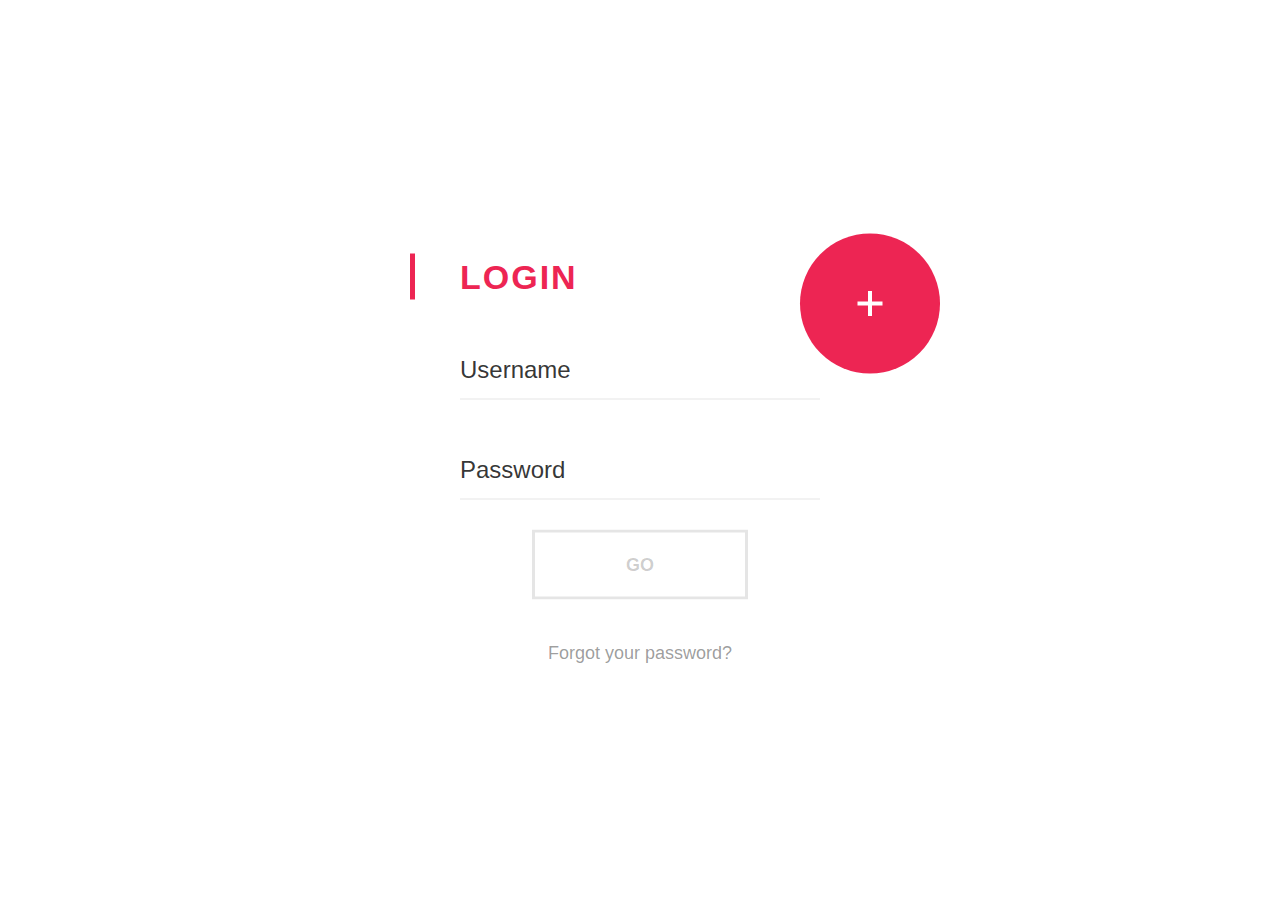
<file: Index.html>
<!DOCTYPE html>
<html lang="en">
<head>
    <meta charset="UTF-8">
    <meta http-equiv="X-UA-Compatible" content="IE=edge">
    <meta name="viewport" content="width=device-width, initial-scale=1.0">
    <link rel="stylesheet" href="style.css">
    <link rel="stylesheet"
     href="https://stackpath.bootstrapcdn.com/bootstrap/4.3.1/css/bootstrap.min.css" >
     <script src="js"></script>
    <title>Đặt vé phim online</title>
</head>
<body>
    <div class="materialContainer">


        <div class="box">
     
           <div class="title">LOGIN</div>
     
           <div class="input">
              <label for="name">Username</label>
              <input type="text" name="name" id="name">
              <span class="spin"></span>
           </div>
     
           <div class="input">
              <label for="pass">Password</label>
              <input type="password" name="pass" id="pass">
              <span class="spin"></span>
           </div>
     
           <div class="button login">
              <button><span>GO</span> <i class="fa fa-check"></i></button>
           </div>
     
           <a href="" class="pass-forgot">Forgot your password?</a>
     
        </div>
     
        <div class="overbox">
           <div class="material-button alt-2"><span class="shape"></span></div>
     
           <div class="title">REGISTER</div>
     
           <div class="input">
              <label for="regname">Username</label>
              <input type="text" name="regname" id="regname">
              <span class="spin"></span>
           </div>
     
           <div class="input">
              <label for="regpass">Password</label>
              <input type="password" name="regpass" id="regpass">
              <span class="spin"></span>
           </div>
     
           <div class="input">
              <label for="reregpass">Repeat Password</label>
              <input type="password" name="reregpass" id="reregpass">
              <span class="spin"></span>
           </div>
     
           <div class="button">
              <button><span>NEXT</span></button>
           </div>
     
     
        </div>
     
     </div>

</body>
</html>
</file>
<file: style.css>
.box {
    position: relative;
    top: 0;
    opacity: 1;
    float: left;
    padding: 60px 50px 40px 50px;
    width: 100%;
    background: #fff;
    border-radius: 10px;
    transform: scale(1);
    -webkit-transform: scale(1);
    -ms-transform: scale(1);
    z-index: 5;
  }
  .box.back {
    transform: scale(0.95);
    -webkit-transform: scale(0.95);
    -ms-transform: scale(0.95);
    top: -20px;
    opacity: 0.8;
    z-index: -1;
  }
  .box:before {
    content: "";
    width: 100%;
    height: 30px;
    border-radius: 10px;
    position: absolute;
    top: -10px;
    background: rgba(255, 255, 255, 0.6);
    left: 0;
    transform: scale(0.95);
    -webkit-transform: scale(0.95);
    -ms-transform: scale(0.95);
    z-index: -1;
  }
  
  .overbox .title {
    color: #fff;
  }
  .overbox .title:before {
    background: #fff;
  }
  
  .title {
    width: 100%;
    float: left;
    line-height: 46px;
    font-size: 34px;
    font-weight: 700;
    letter-spacing: 2px;
    color: #ED2553;
    position: relative;
  }
  .title:before {
    content: "";
    width: 5px;
    height: 100%;
    position: absolute;
    top: 0;
    left: -50px;
    background: #ED2553;
  }
  
  .input {
    transition: 300ms cubic-bezier(0.4, 0, 0.2, 1);
    -webkit-transition: 300ms cubic-bezier(0.4, 0, 0.2, 1);
    -ms-transition: 300ms cubic-bezier(0.4, 0, 0.2, 1);
  }
  .input label, .input input, .input .spin {
    transition: 300ms cubic-bezier(0.4, 0, 0.2, 1);
    -webkit-transition: 300ms cubic-bezier(0.4, 0, 0.2, 1);
    -ms-transition: 300ms cubic-bezier(0.4, 0, 0.2, 1);
  }
  
  .button {
    transition: 300ms cubic-bezier(0.4, 0, 0.2, 1);
    -webkit-transition: 300ms cubic-bezier(0.4, 0, 0.2, 1);
    -ms-transition: 300ms cubic-bezier(0.4, 0, 0.2, 1);
  }
  .button button .button.login button i.fa {
    transition: 300ms cubic-bezier(0.4, 0, 0.2, 1);
    -webkit-transition: 300ms cubic-bezier(0.4, 0, 0.2, 1);
    -ms-transition: 300ms cubic-bezier(0.4, 0, 0.2, 1);
  }
  
  .material-button .shape:before, .material-button .shape:after {
    transition: 300ms cubic-bezier(0.4, 0, 0.2, 1);
    -webkit-transition: 300ms cubic-bezier(0.4, 0, 0.2, 1);
    -ms-transition: 300ms cubic-bezier(0.4, 0, 0.2, 1);
  }
  
  .button.login button {
    transition: 300ms cubic-bezier(0.4, 0, 0.2, 1);
    -webkit-transition: 300ms cubic-bezier(0.4, 0, 0.2, 1);
    -ms-transition: 300ms cubic-bezier(0.4, 0, 0.2, 1);
  }
  
  .material-button, .alt-2, .material-button .shape, .alt-2 .shape, .box {
    transition: 400ms cubic-bezier(0.4, 0, 0.2, 1);
    -webkit-transition: 400ms cubic-bezier(0.4, 0, 0.2, 1);
    -ms-transition: 400ms cubic-bezier(0.4, 0, 0.2, 1);
  }
  
  .input {
    width: 100%;
    float: left;
  }
  .input label, .input input, .input .spin {
    width: 100%;
    float: left;
  }
  
  .button {
    width: 100%;
    float: left;
  }
  .button button {
    width: 100%;
    float: left;
  }
  
  .input, .button {
    margin-top: 30px;
    height: 70px;
  }
  
  .input {
    position: relative;
  }
  .input input {
    position: relative;
  }
  
  .button {
    position: relative;
  }
  .button button {
    position: relative;
  }
  
  .input input {
    height: 60px;
    top: 10px;
    border: none;
    background: transparent;
    font-family: "Roboto", sans-serif;
    font-size: 24px;
    color: rgba(0, 0, 0, 0.8);
    font-weight: 300;
  }
  .input label {
    font-family: "Roboto", sans-serif;
    font-size: 24px;
    color: rgba(0, 0, 0, 0.8);
    font-weight: 300;
  }
  
  .button button {
    font-family: "Roboto", sans-serif;
    font-size: 24px;
    color: rgba(0, 0, 0, 0.8);
    font-weight: 300;
  }
  
  .input:before, .input .spin {
    width: 100%;
    height: 1px;
    position: absolute;
    bottom: 0;
    left: 0;
  }
  .input:before {
    content: "";
    background: rgba(0, 0, 0, 0.1);
    z-index: 3;
  }
  .input .spin {
    background: #ED2553;
    z-index: 4;
    width: 0;
  }
  
  .overbox .input .spin {
    background: white;
  }
  .overbox .input:before {
    background: rgba(255, 255, 255, 0.5);
  }
  
  .input label {
    position: absolute;
    top: 10px;
    left: 0;
    z-index: 2;
    cursor: pointer;
    line-height: 60px;
  }
  
  .button {
    margin-top: 20px;
    margin: 40px 0;
    overflow: hidden;
    z-index: 2;
  }
  .button.login {
    width: 60%;
    left: 20%;
  }
  .button.login button {
    width: 100%;
    line-height: 64px;
    left: 0%;
    background-color: transparent;
    border: 3px solid rgba(0, 0, 0, 0.1);
    font-weight: 900;
    font-size: 18px;
    color: rgba(0, 0, 0, 0.2);
  }
  .button button {
    width: 100%;
    line-height: 64px;
    left: 0%;
    background-color: transparent;
    border: 3px solid rgba(0, 0, 0, 0.1);
    font-weight: 900;
    font-size: 18px;
    color: rgba(0, 0, 0, 0.2);
  }
  .button.login {
    margin-top: 30px;
  }
  .button button {
    background-color: #fff;
    color: #ED2553;
    border: none;
  }
  .button.login button.active {
    border: 3px solid transparent;
    color: #fff !important;
  }
  .button.login button.active span {
    opacity: 0;
    transform: scale(0);
    -webkit-transform: scale(0);
    -ms-transform: scale(0);
  }
  .button.login button.active i.fa {
    opacity: 1;
    transform: scale(1) rotate(0deg);
    -webkit-transform: scale(1) rotate(0deg);
    -ms-transform: scale(1) rotate(0deg);
  }
  .button.login button i.fa {
    width: 100%;
    height: 100%;
    position: absolute;
    top: 0;
    left: 0;
    line-height: 60px;
    transform: scale(0) rotate(-45deg);
    -webkit-transform: scale(0) rotate(-45deg);
    -ms-transform: scale(0) rotate(-45deg);
  }
  .button.login button:hover {
    color: #ED2553;
    border-color: #ED2553;
  }
  .button button {
    cursor: pointer;
    position: relative;
    z-index: 2;
  }
  
  .pass-forgot {
    width: 100%;
    float: left;
    text-align: center;
    color: rgba(0, 0, 0, 0.4);
    font-size: 18px;
  }
  
  .click-efect {
    position: absolute;
    top: 0;
    left: 0;
    background: #ED2553;
    border-radius: 50%;
  }
  
  .overbox {
    width: 100%;
    height: 100%;
    position: absolute;
    top: 0;
    left: 0;
    overflow: inherit;
    border-radius: 10px;
    padding: 60px 50px 40px 50px;
  }
  .overbox .title, .overbox .button, .overbox .input {
    z-index: 111;
    position: relative;
    color: #fff !important;
    display: none;
  }
  .overbox .title {
    width: 80%;
  }
  .overbox .input {
    margin-top: 20px;
  }
  .overbox .input input, .overbox .input label {
    color: #fff;
  }
  .overbox .material-button, .overbox .alt-2 {
    display: block;
  }
  .overbox .material-button .shape, .overbox .alt-2 .shape {
    display: block;
  }
  
  .material-button, .alt-2 {
    width: 140px;
    height: 140px;
    border-radius: 50%;
    background: #ED2553;
    position: absolute;
    top: 40px;
    right: -70px;
    cursor: pointer;
    z-index: 100;
    transform: translate(0%, 0%);
    -webkit-transform: translate(0%, 0%);
    -ms-transform: translate(0%, 0%);
  }
  
  .material-button .shape, .alt-2 .shape {
    position: absolute;
    top: 0;
    right: 0;
    width: 100%;
    height: 100%;
  }
  
  .material-button .shape:before, .alt-2 .shape:before, .material-button .shape:after, .alt-2 .shape:after {
    content: "";
    background: #fff;
    position: absolute;
    top: 50%;
    left: 50%;
    transform: translate(-50%, -50%) rotate(360deg);
    -webkit-transform: translate(-50%, -50%) rotate(360deg);
    -ms-transform: translate(-50%, -50%) rotate(360deg);
  }
  
  .material-button .shape:before, .alt-2 .shape:before {
    width: 25px;
    height: 4px;
  }
  
  .material-button .shape:after, .alt-2 .shape:after {
    height: 25px;
    width: 4px;
  }
  
  .material-button.active, .alt-2.active {
    top: 50%;
    right: 50%;
    transform: translate(50%, -50%) rotate(0deg);
    -webkit-transform: translate(50%, -50%) rotate(0deg);
    -ms-transform: translate(50%, -50%) rotate(0deg);
  }
  
  body {
    background-image: url(https://lh4.googleusercontent.com/-XplyTa1Za-I/VMSgIyAYkHI/AAAAAAAADxM/oL-rD6VP4ts/w1184-h666/Android-Lollipop-wallpapers-Google-Now-Wallpaper-2.png);
    background-position: center;
    background-size: cover;
    background-repeat: no-repeat;
    min-height: 100vh;
    font-family: "Roboto", sans-serif;
    overflow: hidden;
  }
  
  html {
    overflow: hidden;
  }
  
  .materialContainer {
    width: 100%;
    max-width: 460px;
    position: absolute;
    top: 50%;
    left: 50%;
    transform: translate(-50%, -50%);
    -webkit-transform: translate(-50%, -50%);
    -ms-transform: translate(-50%, -50%);
  }
  
  * {
    -webkit-box-sizing: border-box;
    -moz-box-sizing: border-box;
    box-sizing: border-box;
    margin: 0;
    padding: 0;
    text-decoration: none;
    list-style-type: none;
    outline: none;
  }
  *:after, *::before {
    -webkit-box-sizing: border-box;
    -moz-box-sizing: border-box;
    box-sizing: border-box;
    margin: 0;
    padding: 0;
    text-decoration: none;
    list-style-type: none;
    outline: none;
  }
</file>
